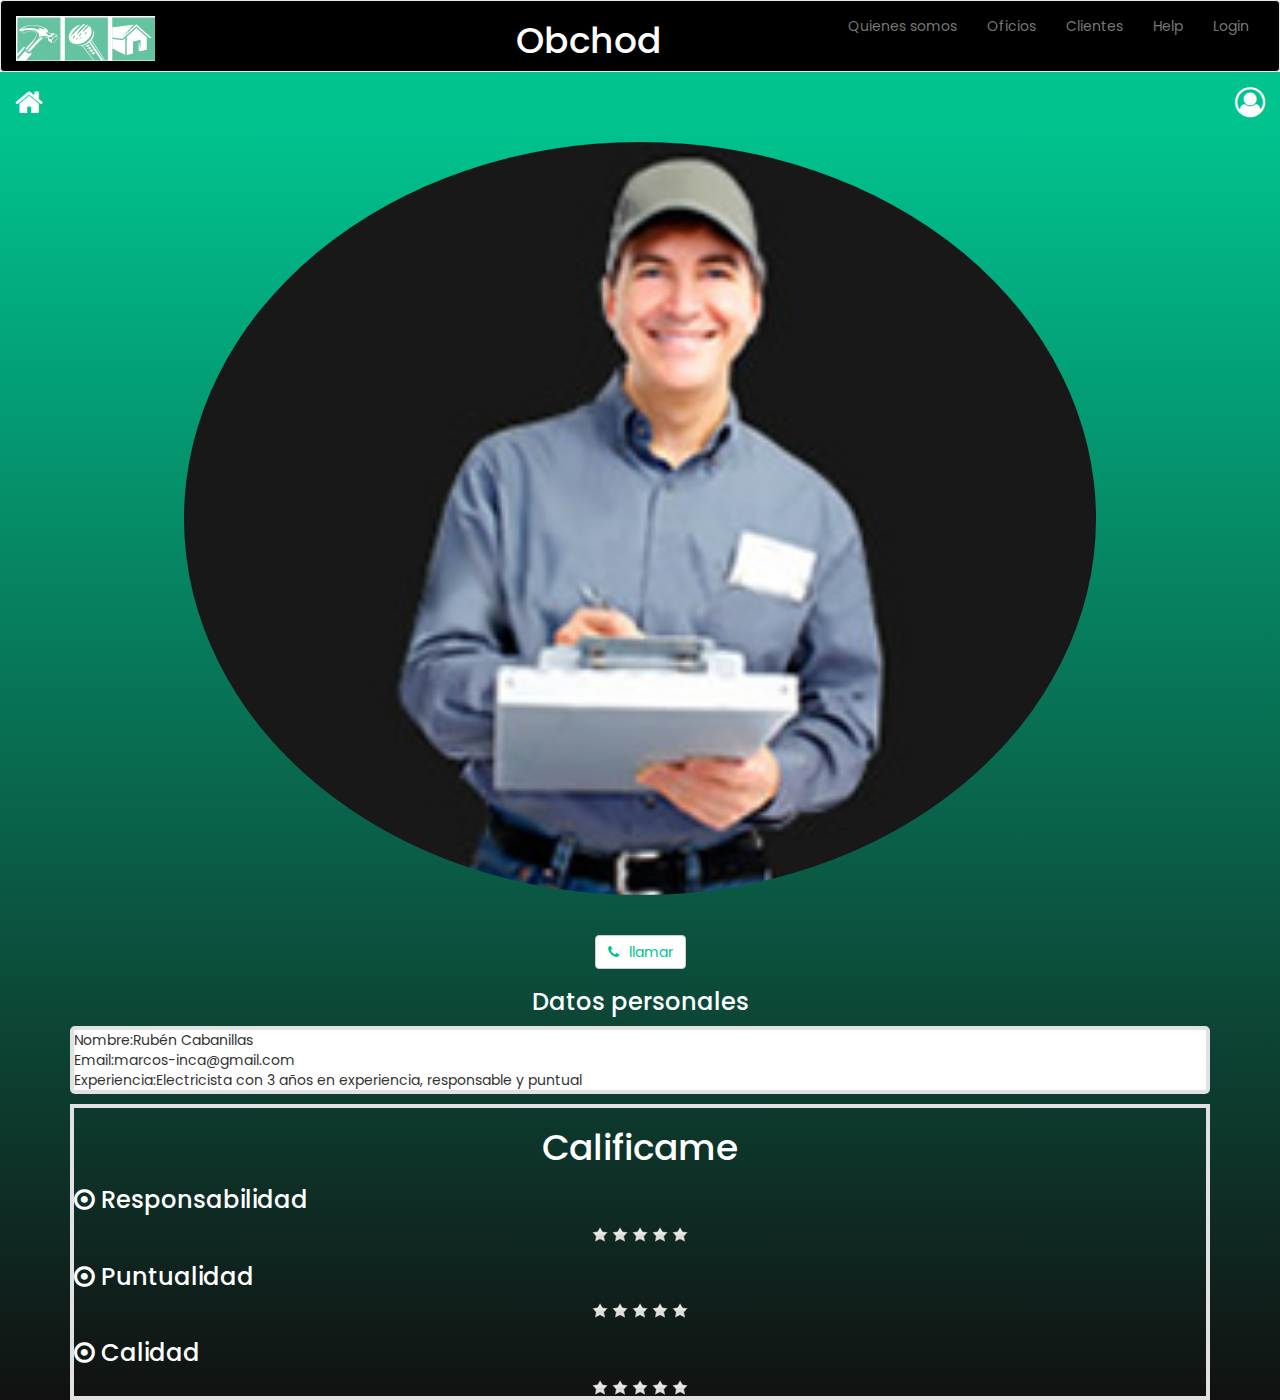
<file: views/profile-job - client.html>
<!DOCTYPE html>
<html lang="en">
<head>
  <meta charset="UTF-8">
  <meta name="viewport" content="width=device-width, initial-scale=1.0">
  <meta http-equiv="X-UA-Compatible" content="ie=edge">
  <title>Red Social Oficios</title>
  <link href="https://fonts.googleapis.com/css?family=Poppins:300i,400,400i,500,500i,600,600i,700,700i,800,800i,900,900i" rel="stylesheet">
  <link rel="stylesheet" href="https://maxcdn.bootstrapcdn.com/font-awesome/4.7.0/css/font-awesome.min.css">
  <link rel="stylesheet" href="../vendors/bootstrap/css/bootstrap.min.css">
  <link rel="stylesheet" href="../css/profile-job.css">
</head>
<body>
  <header>
    <nav class="navbar navbar-default nav-menu1">
      <div class="container-fluid">
        <div class="navbar-header nav-head">
          <!--boton barras para la version mobile-->
          <button type="button" class="navbar-toggle collapsed boton-hamburger" data-toggle="collapse" data-target="#navbar-1">
            <span class="sr-only">Menu</span>
            <span class="icon-bar"></span>
            <span class="icon-bar"></span>
            <span class="icon-bar"></span>
          </button>
          <!--logo obchod-->
          <a class="navbar-brand" href="#">
            <img src="../assets/images/logo2.PNG" alt="logo-menu">
          </a>
          <h1 class="white title1">Obchod</h1>
        </div>
        <!--Menu despegable para desktop y mobile-->
        <div class="collapse navbar-collapse" id="navbar-1">
          <!--se posciona al lado derecho en desktop-->
          <ul class="nav navbar-nav navbar-right ">
            <li><a href="#">Quienes somos</a></li>
            <li><a href="#">Oficios</a></li>
            <li><a href="#">Clientes</a></li>
            <li><a href="#">Help</a></li>
            <li><a href="#">Login</a></li>
          </ul>
        </div>
      </div>
    </nav>
  </header>
  <section class="gradient">
    <a class="navbar-brand white" href="list-services.html"><i class="fa fa-home" aria-hidden="true"></i></a>
    <a class="navbar-brand white user " href="profile-client.html"><i class="fa fa-user-circle-o " aria-hidden="true"></i></a>
    <!--sección foto-->
    <div class="container">
      <div class="row">
        <div class="col-xs-12">
          <figure>
            <img src="../assets/images/list-service/electricista-1.jpg" alt="electricista" class="center-block img-circle">
          </figure>
        </div>
        <div class="col-xs-12">
          <button type="button" class="btn btn-default btn-call center-block" href="#iniciar" data-toggle="modal" id="call"><i class="fa fa-phone" aria-hidden="true"></i>llamar</button>
          <button type="button" class="btn btn-default btn-call center-block hide" href="#iniciar" data-toggle="modal" id="number">3333857546</button>
        </div>
        <!--modal-->
        <div class="modal fade" id="iniciar">
          <div class="modal-dialog" role="document" >
            <div class="modal-content">
              <div class="modal-header">
                <button type="button" class="close" data-dismiss="modal" aria-label="Close"><span aria-hidden="true">&times;</span></button>
                <h4 class="modal-title text-center">Bienvenido a ObChOd</h4>
              </div>
              <div class="modal-body">
                <div class="row">
                  <!--entrada para el nombre-->
                  <div class="col-xs-6">
                    <div class="form-group">
                      <div class="input-group">
                        <div class="input-group-addon"><span class="glyphicon glyphicon-user" aria-hidden="true"></span></div>
                        <input type="text" class="form-control" id="first-name" placeholder="First name" required>
                      </div>
                    </div>
                  </div>
                  <!--entrada para el apellido-->
                  <div class="col-xs-6">
                    <div class="form-group">
                      <input type="text" class="form-control" id="last-name"  placeholder="Last name" required>
                    </div>
                  </div>
                </div>
                <!--entrada para el correo-->
                <div class="form-group">
                  <div class="input-group">
                    <div class="input-group-addon"><span class="glyphicon glyphicon-envelope" aria-hidden="true"></span></div>
                    <input type="email" class="form-control" id="email" placeholder="Email" required>
                  </div>
                </div>
              </div>
              <div class="modal-footer">
                <button type="button" class="btn btn-default" data-dismiss="modal" id="login">Login</button>
              </div>
              </div>
            </div>
          </div>
        </div>
        <!--finaliza el modal-->
      </div>
    </div>
    <div class="container">
      <div class="row">
        <div class="col-xs-12">
          <h3 class="text-center white">Datos personales</h3>
          <div class="dates" id="dates">

          </div>
        </div>
      </div>
    </div>
    <!--sección para estrellas-->
    <div class="container">
      <div class="row">
        <div class="col-xs-12">
          <div class="gray">
            <h1 class="white text-center">Calificame</h1>
            <h3 class="white"><i class="fa fa-dot-circle-o" aria-hidden="true"></i> Responsabilidad</h1>
              <div id="star-responsability" class="text-center"></div>
              <h3 class="white"><i class="fa fa-dot-circle-o" aria-hidden="true"></i> Puntualidad</h1>
                <div id="star-puntuality" class="text-center"></div>
                <h3 class="white"><i class="fa fa-dot-circle-o" aria-hidden="true"></i> Calidad</h1>
                  <div id="star-quality" class="text-center"></div>
                </div>
              </div>
            </div>
          </div>
        </section>
        <script src="../vendors/js/jquery-3.2.1.min.js"></script>
        <script type="text/javascript" src="../vendors/bootstrap/js/bootstrap.min.js"></script>
        <script src="../vendors/raty-2.8.0/jquery.raty.js"></script>
        <script type="text/javascript" src="../js/profile-job-client.js"></script>
        <script type="text/javascript" src="../js/data.js"></script>
      </body>
    </html>
</file>
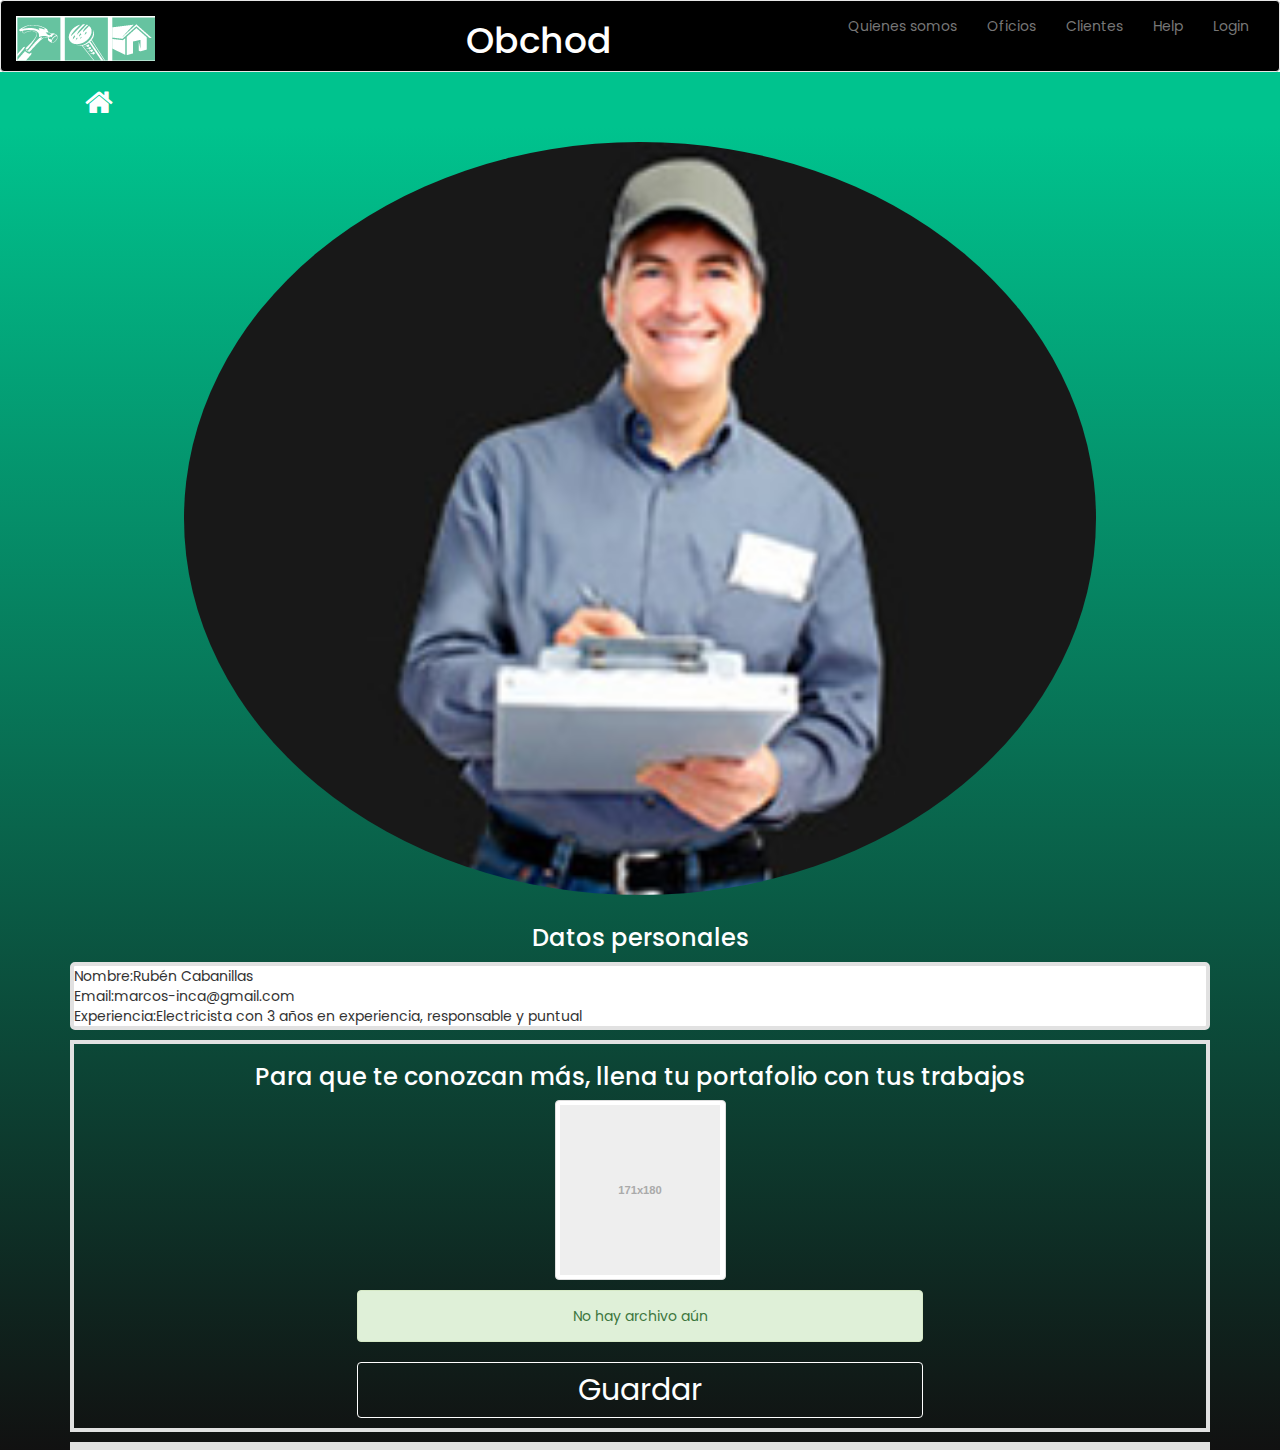
<file: views/profile-job.html>
<!DOCTYPE html>
<html lang="en">
<head>
  <meta charset="UTF-8">
  <meta name="viewport" content="width=device-width, initial-scale=1.0">
  <meta http-equiv="X-UA-Compatible" content="ie=edge">
  <title>Red Social Oficios</title>
  <link href="https://fonts.googleapis.com/css?family=Poppins:300i,400,400i,500,500i,600,600i,700,700i,800,800i,900,900i" rel="stylesheet">
  <link rel="stylesheet" href="https://maxcdn.bootstrapcdn.com/font-awesome/4.7.0/css/font-awesome.min.css">
  <link rel="stylesheet" href="../vendors/bootstrap/css/bootstrap.min.css">
  <link rel="stylesheet" href="../css/profile-job.css">
</head>
<body>
  <header>
    <nav class="navbar navbar-default nav-menu1">
      <div class="container-fluid">
        <div class="navbar-header nav-head">
          <!--boton barras para la version mobile-->
          <button type="button" class="navbar-toggle collapsed boton-hamburger" data-toggle="collapse" data-target="#navbar-1">
            <span class="sr-only">Menu</span>
            <span class="icon-bar"></span>
            <span class="icon-bar"></span>
            <span class="icon-bar"></span>
          </button>
          <!--logo obchod-->
          <a class="navbar-brand" href="#">
            <img src="../assets/images/logo2.PNG" alt="logo-menu">
          </a>
          <h1 class="white title2">Obchod</h1>
        </div>
        <!--Menu despegable para desktop y mobile-->
        <div class="collapse navbar-collapse" id="navbar-1">
          <!--se posciona al lado derecho en desktop-->
          <ul class="nav navbar-nav navbar-right ">
            <li><a href="#">Quienes somos</a></li>
            <li><a href="#">Oficios</a></li>
            <li><a href="#">Clientes</a></li>
            <li><a href="#">Help</a></li>
            <li><a href="#">Login</a></li>
          </ul>
        </div>
      </div>
    </nav>
  </header>
  <section class="gradient">
    <!--sección foto-->
    <div class="container">
      <div class="row">
        <div class="col-xs-12">
          <a class="navbar-brand white" href="list-services.html"><i class="fa fa-home" aria-hidden="true"></i></i></a>
        </div>
      </div>
      <div class="row">
        <div class="col-xs-12">
          <figure class="center-block">
            <img src="../assets/images/list-service/electricista-1.jpg" alt="electricista" class="center-block img-circle">
          </figure>
        </div>
      </div>
    </div>
    <div class="container">
      <div class="row">
        <div class="col-xs-12">
          <h3 class="text-center white">Datos personales</h3>
          <div class="dates" id=date>
          </div>
        </div>
      </div>
    </div>
    <!--seccion para subi su portafolio-->
    <div class="container">
      <div class="row ">
        <div class="col-xs-12 ">
          <div class="gray">
            <h3 class="white text-center">Para que te conozcan más, llena tu portafolio con tus trabajos</h3>
            <div id="preview" class="thumbnail preview">
              <a href="#" id="file-select" class="btn btn-default">Elige la foto que desees </a>
              <img src="[data-uri]"/>
            </div>
            <span class="alert  alert-success message-alert file-info center-block" id="file-info">No hay archivo aún</span>
            <form id="file-submit" enctype="multipart/form-data">
              <input id="file" name="file" type="file"/>
            </form>
            <a href="#" class="btn  center-block save" id="file-save">Guardar</a>
          </div>
        </div>
      </div>
      <div class="row">
        <div class="col-xs-12">
          <div class="gray" id="imagen">

          </div>
        </div>
      </div>
    </div>
  </section>
  <script src="../vendors/js/jquery-3.2.1.min.js"></script>
  <script type="text/javascript" src="../vendors/bootstrap/js/bootstrap.min.js"></script>
  <script type="text/javascript" src="../js/profile-job.js"></script>
  <script type="text/javascript" src="../js/data.js"></script>
 </body>
</html>
</file>
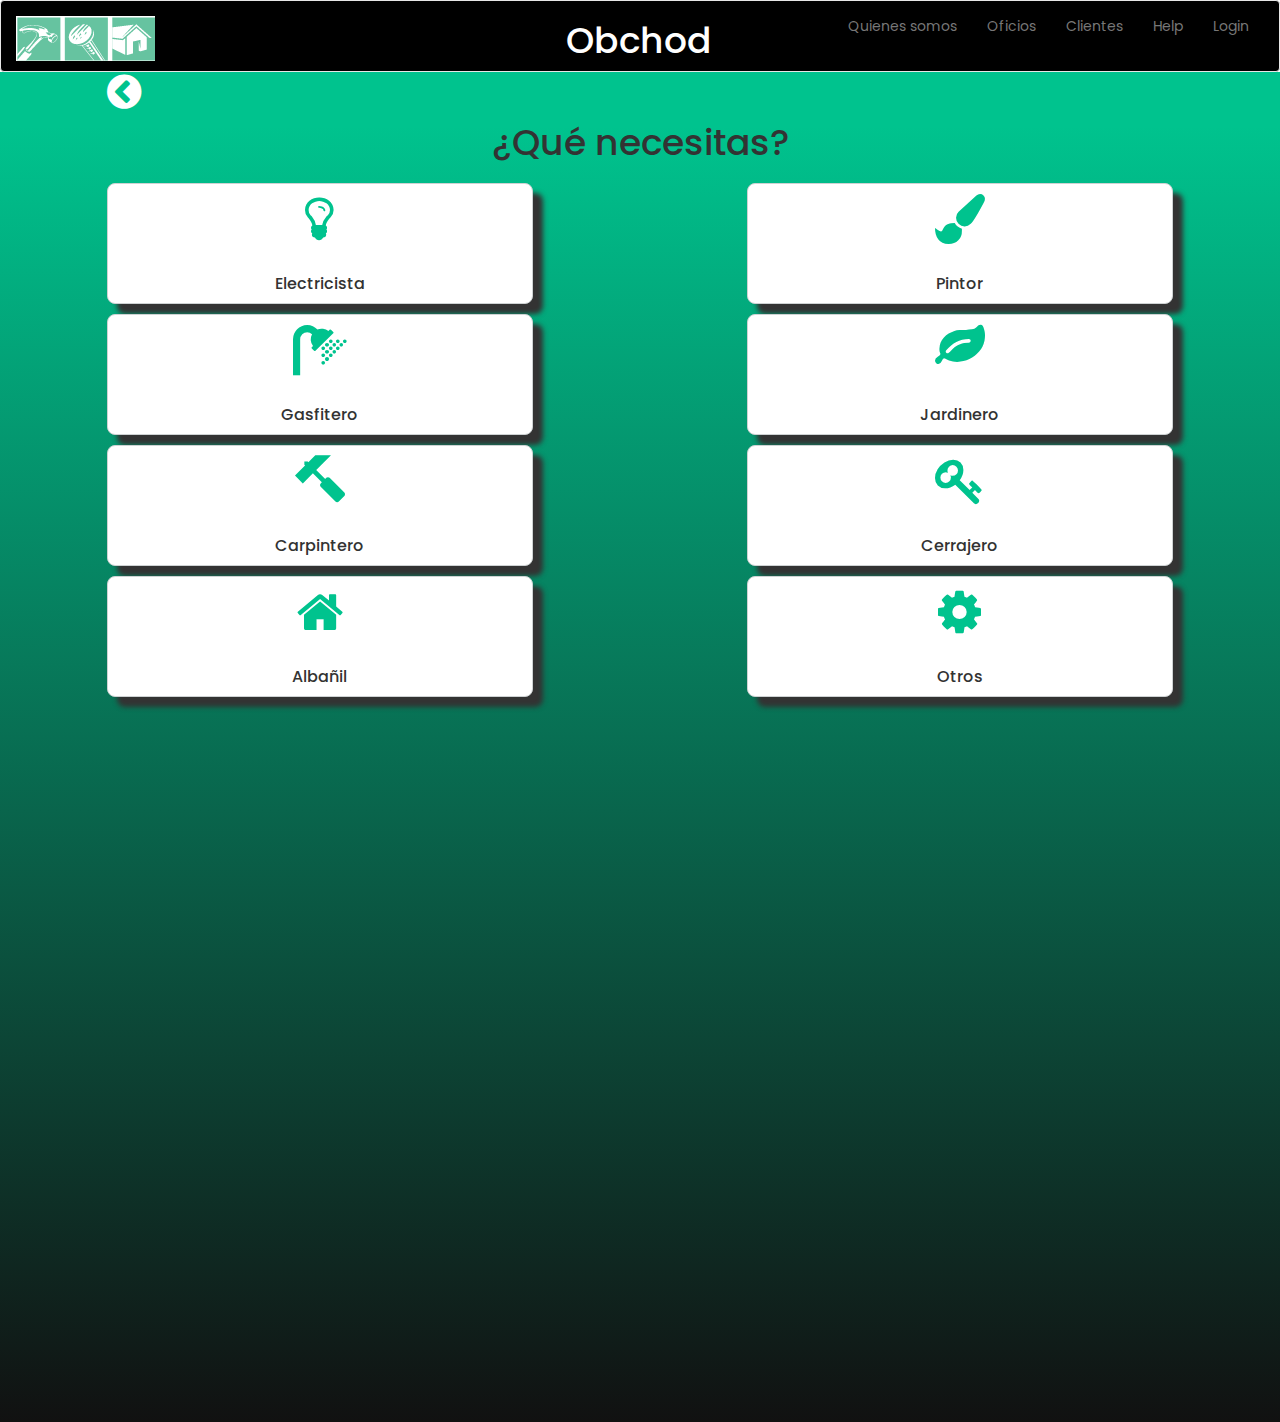
<file: views/search-services.html>
<!DOCTYPE html>
<html lang="en">
<head>
  <meta charset="UTF-8">
  <meta name="viewport" content="width=device-width, initial-scale=1.0">
  <meta http-equiv="X-UA-Compatible" content="ie=edge">
  <link href="https://fonts.googleapis.com/css?family=Poppins:300i,400,400i,500,500i,600,600i,700,700i,800,800i,900,900i" rel="stylesheet">
  <link rel="stylesheet" href="https://maxcdn.bootstrapcdn.com/font-awesome/4.7.0/css/font-awesome.min.css">
  <link rel="stylesheet" href="../assets/icons/icomoon/style.css">
  <link rel="stylesheet" href="../vendors/bootstrap/css/bootstrap.min.css">
  <link rel="stylesheet" href="../css/search-services.css">
  <title>Red Social Oficios</title>
</head>
<body>
  <!--menú-->
  <header>
    <nav class="navbar navbar-default nav-menu">
      <div class="container-fluid">
        <div class="navbar-header nav-head">
          <!--boton barras para la version mobile-->
          <button type="button" class="navbar-toggle collapsed boton-hamburger" data-toggle="collapse" data-target="#navbar-1">
            <span class="sr-only">Menu</span>
            <span class="icon-bar"></span>
            <span class="icon-bar"></span>
            <span class="icon-bar"></span>
          </button>
          <!--logo obchod-->
          <a class="navbar-brand" href="#">
            <img src="../assets/images/logo2.PNG" alt="logo-menu">
          </a>
          <h1 class="title-logo ">Obchod</h1>
        </div>
        <!--Menu despegable para desktop y mobile-->
        <div class="collapse navbar-collapse" id="navbar-1">
          <!--se posciona al lado derecho en desktop-->
          <ul class="nav navbar-nav navbar-right">
            <li><a href="#">Quienes somos</a></li>
            <li><a href="#">Oficios</a></li>
            <li><a href="#">Clientes</a></li>
            <li><a href="#">Help</a></li>
            <li><a href="#">Login</a></li>
          </ul>
        </div>
      </div>
    </nav>
  </header>
  <!--seccion para buscar el oficio-->
  <section class="background">
    <div class="col-xs-offset-1 col-md-offset-1">
        <a href="option.html"><i class="fa fa-chevron-circle-left fa-2x return" aria-hidden="true"></i></a>
    </div>
     <h1 class="text-center mrgin-top">¿Qué necesitas?</h1>
    <div class="container-fluid ">
      <div class="row">
        <!--box del elextricista-->
        <div class="col-xs-4 col-xs-offset-1 box " id="electrician">
          <div class="icon text-center">
            <i class="fa fa-lightbulb-o" aria-hidden="true"></i>
          </div>
          <h3 class="text-center ">Electricista</h3>
        </div>
        <!--box del pintor-->
        <div class="col-xs-4 col-xs-offset-2 box ">
          <div class="icon text-center">
            <i class="fa fa-paint-brush" aria-hidden="true"></i>
          </div>
          <h3 class="text-center">Pintor</h3>
        </div>
      </div>
    </div>
    <div class="container-fluid">
      <div class="row">
        <!--box del gasfitero-->
        <div class="col-xs-4 col-xs-offset-1 box">
          <div class="icon text-center">
            <i class="fa fa-shower" aria-hidden="true"></i>
          </div>
          <h3 class="text-center">Gasfitero</h3>
        </div>
        <!--box del jardinero-->
        <div class="col-xs-4 col-xs-offset-2 box " >
          <div class="icon text-center">
            <i class="icon-leaf"></i>
          </div>
          <h3 class="text-center">Jardinero</h3>
        </div>
      </div>
    </div>
    <div class="container-fluid">
      <div class="row">
        <!--box del carpintero-->
        <div class="col-xs-4 col-xs-offset-1 box">
          <div class="icon text-center">
            <i class="icon-hammer"></i>
          </div>
          <h3 class="text-center">Carpintero</h3>
        </div>
        <!--box del cajero-->
        <div class="col-xs-4 col-xs-offset-2 box">
          <div class="icon text-center">
            <i class="fa fa-key" aria-hidden="true"></i>
          </div>
          <h3 class="text-center">Cerrajero</h3>
        </div>
      </div>
    </div>
    <div class="container-fluid">
      <div class="row">
        <!--box del albañil-->
        <div class="col-xs-4 col-xs-offset-1 box">
          <div class="icon text-center">
            <i class="fa fa-home" aria-hidden="true"></i>
          </div>
          <h3 class="text-center">Albañil</h3>
        </div>
        <!--box otros-->
        <div class="col-xs-4 col-xs-offset-2 box">
          <div class="icon text-center">
            <i class="fa fa-cog" aria-hidden="true"></i>
          </div>
          <h3 class="text-center">Otros</h3>
        </div>
      </div>
    </div>
  </section>
  <script src="../vendors/js/jquery-3.2.1.min.js"></script>
  <script type="text/javascript" src="../vendors/bootstrap/js/bootstrap.min.js"></script>
  <script type="text/javascript" src="../js/search-service.js"></script>
</body>
</html>
</file>
<file: css/profile-job.css>
*{
  margin: 0;
  padding: 0;
  font-family: 'Poppins', sans-serif;

}
.gray{
  border:4px solid #e1e1e1;
  margin-top: 1rem;
}
.line{
  outline: 1px solid red;
}
.gradient{
  background: linear-gradient( rgb(0,195,142) 4%, rgb(17, 17, 17));
}

.gradient a{
  color: white;
  font-size: 30px;
}

.user{
  float: right;
}
img[alt="electricista"]{
  width: 80%;
  margin-top: 2rem;
  margin-bottom: 1rem;
}

.nav-menu1{
  background-color: black;
  margin-bottom: 0;
}
.white{
  color:white;
}

.btn-call{
 background-color:white;
 margin-top: 3rem;
 color: #00c38e;
}
.btn-call i{
  margin-right: 1rem;
}
.btn-feed{
  background-color: #00c38e;
  color:white;
  margin-left: 10rem;
  margin-top: 2rem;
}
.dates{
  border:4px solid #e1e1e1;
  height: 30%;
  border-radius: 5px;
  background-color: white;
}

.dates i{
  font-size: 5rem;
}

.hide{
  display: none;
}
/*mensaje de alerta*/
.message{
  background-color: black;
  border-radius: 5px;
  padding: 1rem;
  width: 50%;
  opacity: 0.7;
  margin-bottom: 5rem;
  color:white;
}

/*seccion para subir las imagnes*/
.thumbnail {
    width: 171px;
    margin: 0 auto;
    margin-bottom: 10px;
}
/* seccion para subir la imagen*/
.preview {
  position: relative;
}
.preview a {
  position: absolute;
  bottom: 5px;
  left: 5px;
  right: 5px;
  display: none;
  font-size: 10px;

}
.file-info {
  text-align: center;
  display: block;
}
input[type=file] {
  position: absolute;
  visibility: hidden;
	width: 0;
	z-index: -9999;
}
.save {
  text-align:center;
  width: 50%;
  margin-bottom: 1rem;
  border: 1px solid white;
}

.message-alert{
  width: 50%;
}
.imagen{
  height: 50%;
}
.black{
  color: black;
}

@media (min-width: 992px) {
  .title1{
    margin-left: 50rem;
  }
  .title2{
    margin-left: 45rem;
  }
}
</file>
<file: assets/icons/icomoon/style.css>
@font-face {
  font-family: 'icomoon';
  src:  url('fonts/icomoon.eot?83ln54');
  src:  url('fonts/icomoon.eot?83ln54#iefix') format('embedded-opentype'),
    url('fonts/icomoon.ttf?83ln54') format('truetype'),
    url('fonts/icomoon.woff?83ln54') format('woff'),
    url('fonts/icomoon.svg?83ln54#icomoon') format('svg');
  font-weight: normal;
  font-style: normal;
}

[class^="icon-"], [class*=" icon-"] {
  /* use !important to prevent issues with browser extensions that change fonts */
  font-family: 'icomoon' !important;
  speak: none;
  font-style: normal;
  font-weight: normal;
  font-variant: normal;
  text-transform: none;
  line-height: 1;

  /* Better Font Rendering =========== */
  -webkit-font-smoothing: antialiased;
  -moz-osx-font-smoothing: grayscale;
}

.icon-leaf:before {
  content: "\f06c";
}
.icon-hammer:before {
  content: "\e996";
}
</file>
<file: css/search-services.css>
*{
  margin: 0;
  padding: 0;
  font-family: 'Poppins', sans-serif;

}
.line{
outline: 1px solid red;
}
.nav-menu{
  /*height: 70px;*/
  background-color: black;
  margin-bottom: 0;
}

.title-logo{
  color:white;
  width: 50%;
  margin-left: 15rem;
}
.background{
  background: linear-gradient( rgb(0,195,142) 4%, rgb(17, 17, 17));
  height: 150vh;
}

.background a{
  color:black;
  font-size: 20px;
}
.mrgin-top{
  margin-top: 0;
  margin-bottom: 2rem;
  padding-top: 10px;
}
.box{
  border:1px solid #ced2d3;
  background-color: white;
  margin-bottom: 10px;
  border-radius: 8px;
  box-shadow: 10px 10px 5px ;
}

.icon{
  color:#00c38e;
  font-size: 50px;
}

.return{
  color:white;
}

.box h3{
  font-size: 16px;
}

@media (min-width: 992px) {
  .title-logo{
    margin-left: 55rem;
  }
}
</file>
